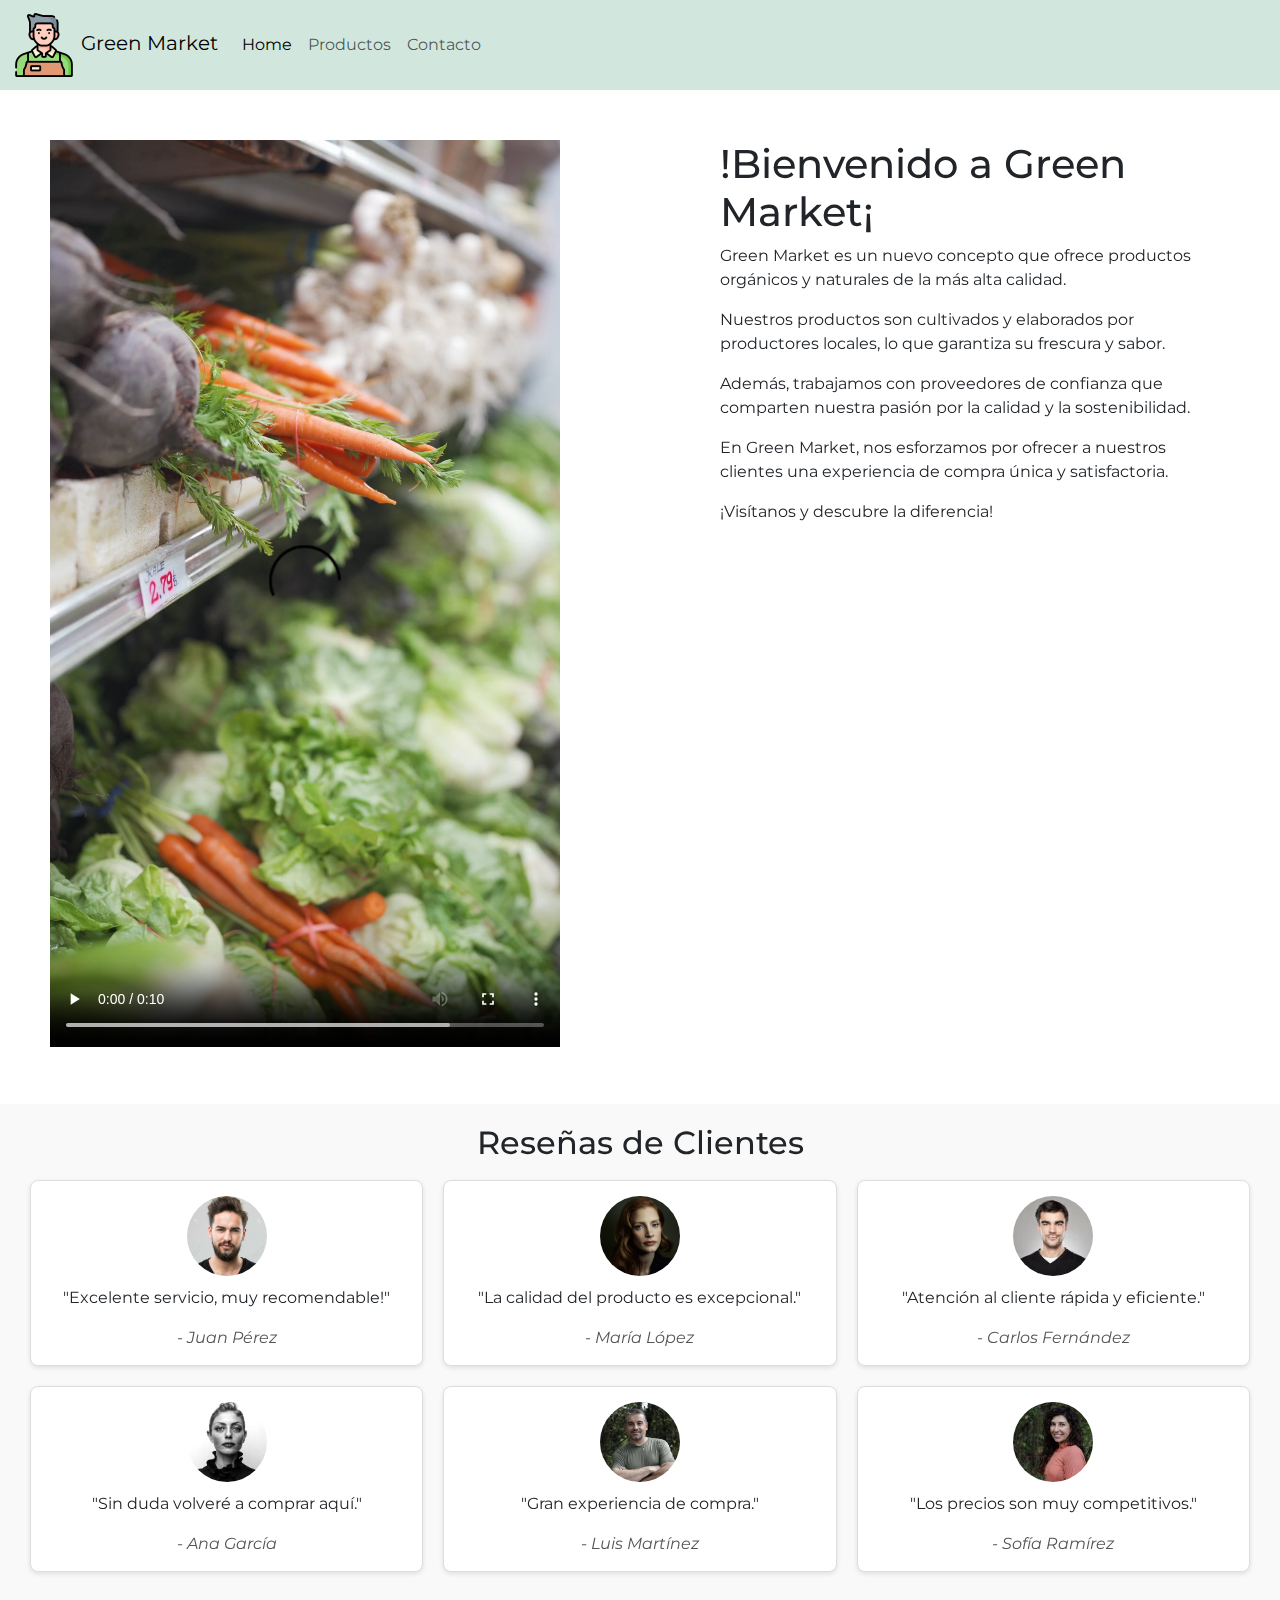
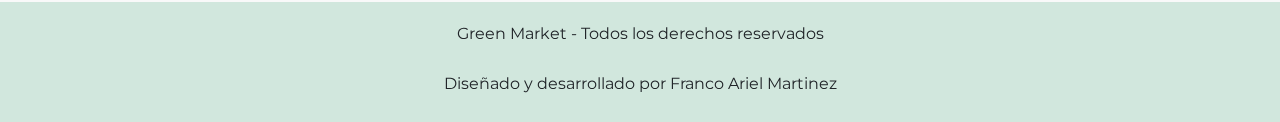
<file: index.html>
<!DOCTYPE html>
<html lang="es">

<head>
  <meta charset="UTF-8">
  <meta name="viewport" content="width=device-width, initial-scale=1.0">
  <title>Green Market</title>
  <link rel="stylesheet" href="css/styles.css">
  <link href="https://cdn.jsdelivr.net/npm/bootstrap@5.3.3/dist/css/bootstrap.min.css" rel="stylesheet"
    integrity="sha384-QWTKZyjpPEjISv5WaRU9OFeRpok6YctnYmDr5pNlyT2bRjXh0JMhjY6hW+ALEwIH" crossorigin="anonymous">
  <link rel="shortcut icon" href="/Resources/logo.png" type="image/x-icon">
  <link rel="preconnect" href="https://fonts.googleapis.com">
  <link rel="preconnect" href="https://fonts.gstatic.com" crossorigin>
  <link href="https://fonts.googleapis.com/css2?family=Montserrat:ital,wght@0,500;1,500&display=swap" rel="stylesheet">
</head>

<body>
  <header>
    <nav class="navbar navbar-expand-lg bg-success-subtle">
      <div class="container-fluid">
        <a class="navbar-brand" href="index.html">
          <img src="/Resources/logo.png" alt="Logo" class="d-inline-block align-text-center">
          Green Market
        </a>
        <button class="navbar-toggler" type="button" data-bs-toggle="collapse" data-bs-target="#navbarSupportedContent"
          aria-controls="navbarSupportedContent" aria-expanded="false" aria-label="Toggle navigation">
          <span class="navbar-toggler-icon"></span>
        </button>
        <div class="collapse navbar-collapse" id="navbarSupportedContent">
          <ul class="navbar-nav me-auto mb-2 mb-lg-0">
            <li class="nav-item">
              <a class="nav-link active" aria-current="page" href="index.html">Home</a>
            </li>
            <li class="nav-item">
              <a class="nav-link" href="/views/products.html">Productos</a>
            </li>
            <li class="nav-item">
              <a class="nav-link" href="/views/contact.html">Contacto</a>
            </li>
          </ul>
        </div>
      </div>
    </nav>
  </header>
  <main class="banner-container">
    <div class="video-container">
      <video src="/Resources/brandVideo.mp4" autoplay controls loop preload="auto">
      </video>
    </div>
    <div class="banner-text">
      <h1>
        !Bienvenido a Green Market¡
      </h1>
      <p>
        Green Market es un nuevo concepto que ofrece productos orgánicos y naturales de la más alta calidad.
      </p>
      <p>
        Nuestros productos son cultivados y elaborados por productores locales, lo que garantiza su frescura y sabor.
      </p>
      <p>
        Además, trabajamos con proveedores de confianza que comparten nuestra pasión por la calidad y la sostenibilidad.
      </p>
      <p>
        En Green Market, nos esforzamos por ofrecer a nuestros clientes una experiencia de compra única y satisfactoria.
      </p>
      <p>
        ¡Visítanos y descubre la diferencia!
      </p>
    </div>

  </main>
  <section class="reseñas" id="Reseñas">
    <h2 id="Reseñas">Reseñas de Clientes</h2>
    <div class="grid-container">
      <div class="grid-item">
        <img src="Resources/juan_perez.jpg" alt="Juan Pérez" class="perfil">
        <p>"Excelente servicio, muy recomendable!"</p>
        <cite>- Juan Pérez</cite>
      </div>
      <div class="grid-item">
        <img src="Resources/maria_lopez.jpg" alt="María López" class="perfil">
        <p>"La calidad del producto es excepcional."</p>
        <cite>- María López</cite>
      </div>
      <div class="grid-item">
        <img src="Resources/carlos_fernandez.jpg" alt="Carlos Fernández" class="perfil">
        <p>"Atención al cliente rápida y eficiente."</p>
        <cite>- Carlos Fernández</cite>
      </div>
      <div class="grid-item">
        <img src="Resources/ana_garcia.jpg" alt="Ana García" class="perfil">
        <p>"Sin duda volveré a comprar aquí."</p>
        <cite>- Ana García</cite>
      </div>
      <div class="grid-item">
        <img src="Resources/luis_martinez.jpg" alt="Luis Martínez" class="perfil">
        <p>"Gran experiencia de compra."</p>
        <cite>- Luis Martínez</cite>
      </div>
      <div class="grid-item">
        <img src="Resources/sofia_ramirez.jpg" alt="Sofía Ramírez" class="perfil">
        <p>"Los precios son muy competitivos."</p>
        <cite>- Sofía Ramírez</cite>
      </div>
    </div>
  </section>
  <section>

  </section>
  <footer class="bg-success-subtle">
    <p>
      Green Market - Todos los derechos reservados
    </p>
    <p>
      Diseñado y desarrollado por Franco Ariel Martinez
    </p>
  </footer>
  <script src="https://cdn.jsdelivr.net/npm/bootstrap@5.3.3/dist/js/bootstrap.bundle.min.js"
    integrity="sha384-YvpcrYf0tY3lHB60NNkmXc5s9fDVZLESaAA55NDzOxhy9GkcIdslK1eN7N6jIeHz"
    crossorigin="anonymous"></script>
</body>

</html>
</file>
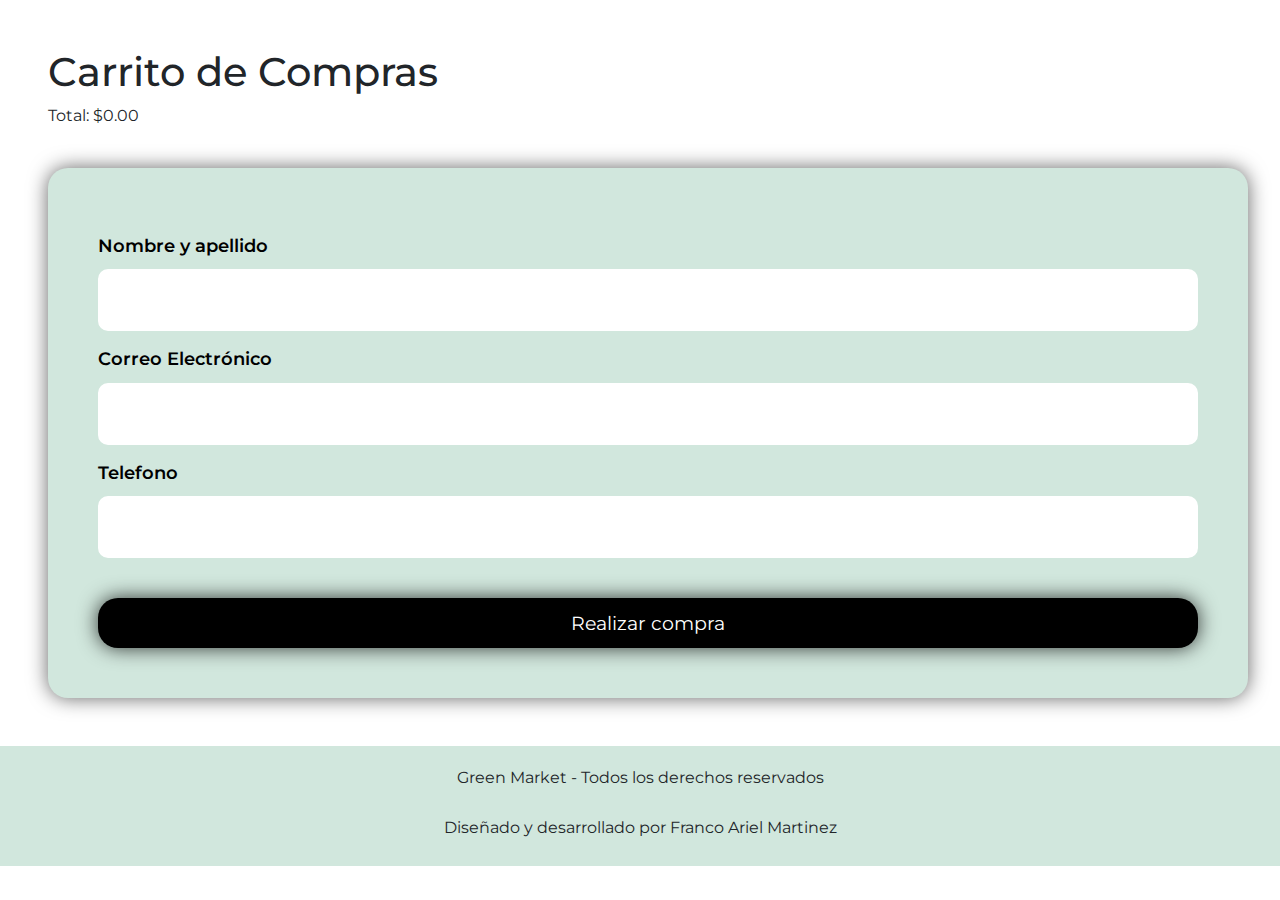
<file: views/checkout.html>
<!DOCTYPE html>
<html lang="es">

<head>
    <meta charset="UTF-8">
    <meta name="viewport" content="width=device-width, initial-scale=1.0">
    <title>Realizar Compra</title>
    <link rel="stylesheet" href="../css/styles.css">
    <link href="https://cdn.jsdelivr.net/npm/bootstrap@5.3.3/dist/css/bootstrap.min.css" rel="stylesheet"
        integrity="sha384-QWTKZyjpPEjISv5WaRU9OFeRpok6YctnYmDr5pNlyT2bRjXh0JMhjY6hW+ALEwIH" crossorigin="anonymous">
    <link rel="shortcut icon" href="../Resources/logo.png" type="image/x-icon">
    <link rel="preconnect" href="https://fonts.googleapis.com">
    <link rel="preconnect" href="https://fonts.gstatic.com" crossorigin>
    <link href="https://fonts.googleapis.com/css2?family=Montserrat:ital,wght@0,500;1,500&display=swap"
        rel="stylesheet">
</head>

<body>
    <main class="">
        <div class="m-5">
            <h1>Carrito de Compras</h1>
            <div id="cart-items"></div>
            <div class="margen">
                <div class="form bg-success-subtle">
                    <form class="formulario" id="contact-form" action="https://formspree.io/f/xdkkzvny" method="POST">
                        <input type="hidden" name="carrito" id="hidden-cart">
                        <label>
                            Nombre y apellido
                        </label>
                        <input type="textarea" name="nombre" id="nombre" required>
                        <label>
                            Correo Electrónico
                        </label>
                        <input type="email" name="email" id="email" required>
                        <label>
                            Telefono
                        </label>
                        <input type="tel" name="tel" id="tel" required>
                        <button type="submit" class="boton">Realizar compra</button>
                    </form>
                </div>
            </div>
        </div>
    </main>
    <footer class="bg-success-subtle">
        <p>
            Green Market - Todos los derechos reservados
        </p>
        <p>
            Diseñado y desarrollado por Franco Ariel Martinez
        </p>
    </footer>
    <script src="../js/checkout.js"></script>
</body>

</html>
</file>
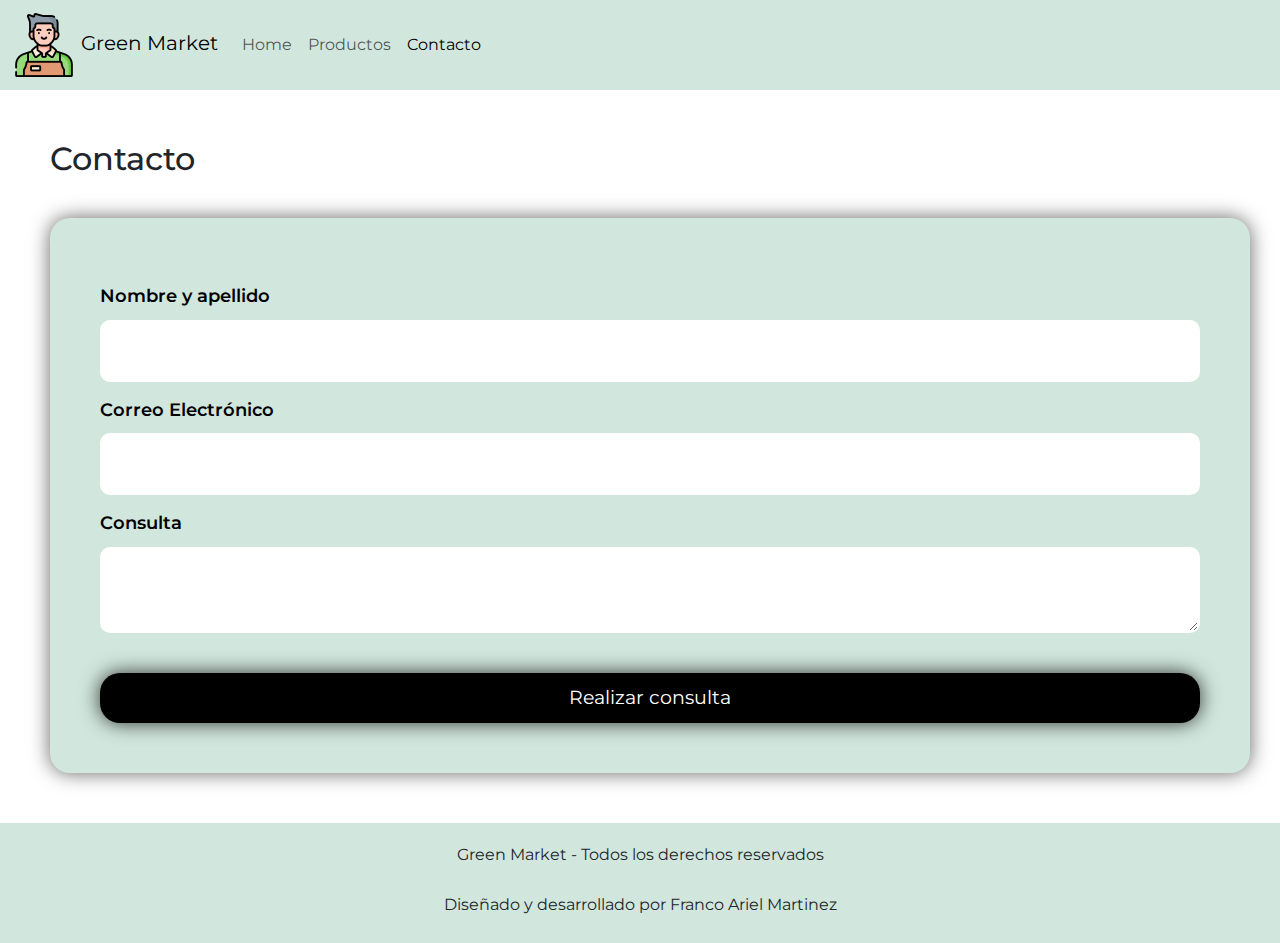
<file: views/contact.html>
<!DOCTYPE html>
<html lang="es">

<head>
  <meta charset="UTF-8">
  <meta name="viewport" content="width=device-width, initial-scale=1.0">
  <title>Green Market - Contacto</title>
  <link rel="stylesheet" href="../css/styles.css">
  <link href="https://cdn.jsdelivr.net/npm/bootstrap@5.3.3/dist/css/bootstrap.min.css" rel="stylesheet"
    integrity="sha384-QWTKZyjpPEjISv5WaRU9OFeRpok6YctnYmDr5pNlyT2bRjXh0JMhjY6hW+ALEwIH" crossorigin="anonymous">
  <link rel="preconnect" href="https://fonts.googleapis.com">
  <link rel="preconnect" href="https://fonts.gstatic.com" crossorigin>
  <link href="https://fonts.googleapis.com/css2?family=Montserrat:ital,wght@0,500;1,500&display=swap" rel="stylesheet">
  <link rel="shortcut icon" href="../Resources/logo.png" type="image/x-icon">
</head>

<body>
  <header>
    <nav class="navbar navbar-expand-lg bg-success-subtle">
      <div class="container-fluid">
        <a class="navbar-brand" href="../index.html">
          <img src="/Resources/logo.png" alt="Logo" class="d-inline-block align-text-center">
          Green Market
        </a>
        <button class="navbar-toggler" type="button" data-bs-toggle="collapse" data-bs-target="#navbarSupportedContent"
          aria-controls="navbarSupportedContent" aria-expanded="false" aria-label="Toggle navigation">
          <span class="navbar-toggler-icon"></span>
        </button>
        <div class="collapse navbar-collapse" id="navbarSupportedContent">
          <ul class="navbar-nav me-auto mb-2 mb-lg-0">
            <li class="nav-item">
              <a class="nav-link" aria-current="page" href="../index.html">Home</a>
            </li>
            <li class="nav-item">
              <a class="nav-link" href="products.html">Productos</a>
            </li>
            <li class="nav-item">
              <a class="nav-link active" aria-current="page" href="contact.html">Contacto</a>
            </li>
          </ul>
        </div>
      </div>
    </nav>
  </header>
  <main id="Contacto">
    <h2>
      Contacto
    </h2>

    <div class="margen">
      <div class="form bg-success-subtle">
        <form class="formulario" id="contact-form" action="https://formspree.io/f/mjkkrdbp" method="POST">
          <label>
            Nombre y apellido
          </label>
          <input type="text" name="nombre" id="nombre" required>
          <label>
            Correo Electrónico
          </label>
          <input type="email" name="email" id="email" required>
          <label>
            Consulta
          </label>
          <textarea name="message" id="message" required></textarea>
          <button type="submit" class="boton">Realizar consulta</button>
        </form>
      </div>
    </div>
  </main>
  <footer class="bg-success-subtle">
    <p>
      Green Market - Todos los derechos reservados
    </p>
    <p>
      Diseñado y desarrollado por Franco Ariel Martinez
    </p>
  </footer>
  <script src="https://cdn.jsdelivr.net/npm/bootstrap@5.3.3/dist/js/bootstrap.bundle.min.js"
    integrity="sha384-YvpcrYf0tY3lHB60NNkmXc5s9fDVZLESaAA55NDzOxhy9GkcIdslK1eN7N6jIeHz"
    crossorigin="anonymous"></script>
  <script src="../js/contact.js"></script>
</body>

</html>
</file>
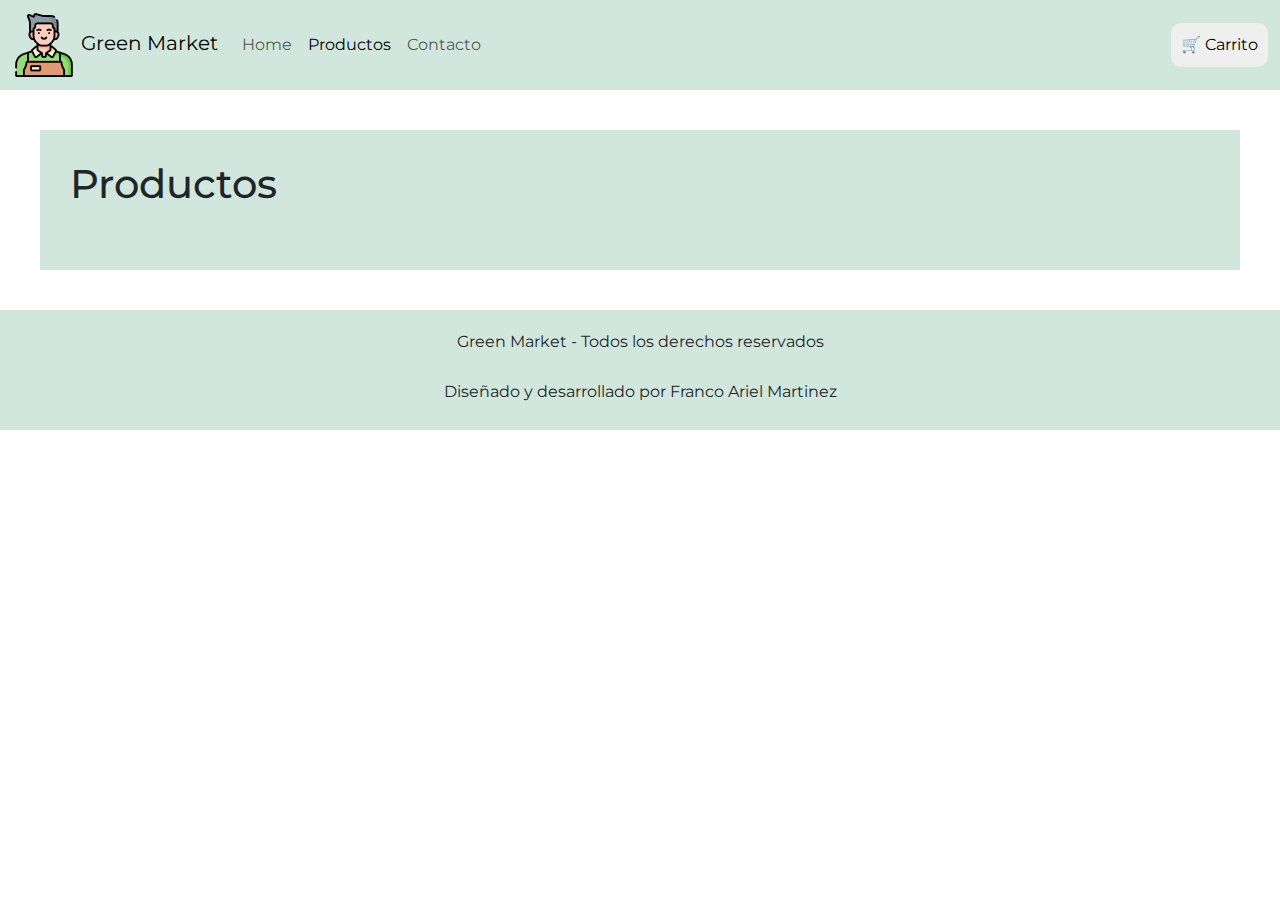
<file: views/products.html>
<!DOCTYPE html>
<html lang="es">

<head>
  <meta charset="UTF-8">
  <meta name="viewport" content="width=device-width, initial-scale=1.0">
  <title>Green Market - Productos</title>
  <link rel="stylesheet" href="../css/styles.css">
  <link href="https://cdn.jsdelivr.net/npm/bootstrap@5.3.3/dist/css/bootstrap.min.css" rel="stylesheet"
    integrity="sha384-QWTKZyjpPEjISv5WaRU9OFeRpok6YctnYmDr5pNlyT2bRjXh0JMhjY6hW+ALEwIH" crossorigin="anonymous">
  <link rel="shortcut icon" href="../Resources/logo.png" type="image/x-icon">
  <link rel="preconnect" href="https://fonts.googleapis.com">
  <link rel="preconnect" href="https://fonts.gstatic.com" crossorigin>
  <link href="https://fonts.googleapis.com/css2?family=Montserrat:ital,wght@0,500;1,500&display=swap" rel="stylesheet">
</head>

<body>
  <header>
    <nav class="navbar navbar-expand-md bg-success-subtle">
      <div class="container-fluid">
        <a class="navbar-brand" href="../index.html">
          <img src="/Resources/logo.png" alt="Logo" class="d-inline-block align-text-center">
          Green Market
        </a>
        <button class="navbar-toggler" type="button" data-bs-toggle="collapse" data-bs-target="#navbarSupportedContent"
          aria-controls="navbarSupportedContent" aria-expanded="false" aria-label="Toggle navigation">
          <span class="navbar-toggler-icon"></span>
        </button>
        <div class="collapse navbar-collapse" id="navbarSupportedContent">
          <ul class="navbar-nav me-auto mb-2 mb-lg-0">
            <li class="nav-item">
              <a class="nav-link" href="../index.html">Home</a>
            </li>
            <li class="nav-item">
              <a class="nav-link active" aria-current="page" href="products.html">Productos</a>
            </li>
            <li class="nav-item">
              <a class="nav-link" href="contact.html">Contacto</a>
            </li>
          </ul>
          <button id="cart-button" class="carrito-button">🛒 Carrito</button>
        </div>
      </div>
    </nav>
  </header>
  <main class="products bg-success-subtle">
    <h1>Productos</h1>
    <div id="products-container"></div>
  </main>
  <footer class="bg-success-subtle">
    <p>
      Green Market - Todos los derechos reservados
    </p>
    <p>
      Diseñado y desarrollado por Franco Ariel Martinez
    </p>
  </footer>
  <script src="https://cdn.jsdelivr.net/npm/bootstrap@5.3.3/dist/js/bootstrap.bundle.min.js"
    integrity="sha384-YvpcrYf0tY3lHB60NNkmXc5s9fDVZLESaAA55NDzOxhy9GkcIdslK1eN7N6jIeHz"
    crossorigin="anonymous"></script>
  <script src="../js/script.js"></script>
</body>

</html>
</file>
<file: css/styles.css>
*{
    margin: 0;
    padding: 0;
    box-sizing: border-box;
    font-family: "Montserrat", serif;
}

.montserrat-500 {
  font-family: "Montserrat", serif;
  font-optical-sizing: auto;
  font-weight: 500;
  font-style: normal;
}

#products-container {
    display: flex;
    flex-wrap: wrap;
    justify-content: center;
    gap: 1rem;
    margin-top: 2rem;
}

.banner-container{
  display: flex;
  padding: 50px;
  justify-content: space-between;
  gap: 10rem;
}

.video-container{
  width: 50%;
}

.banner-container video{
  width: 100%;
}

.banner-text{
  width: 50%;
  display: flex;
  flex-direction: column;
}

@media (max-width:850px){
  .banner-container{
    gap: 5rem;
  }
}

@media (max-width:761px) {
  .video-container{
    width: 40%;
  }

  .banner-text{
    width: 60%;
  }
}
  

@media (max-width:679px) {
  .banner-container{
    display: flex;
    flex-direction: column;
  }

  .video-container{
    width: 100%;
  }
  .banner-text{
    width: 100%;
    margin-top: 20px;
  }
  .banner-text h1{
    text-align:center ;
    margin-bottom: 20px;
  }
  .banner-container{
    gap: 0rem;
  }
} 


/*RESEÑAS*/

.reseñas {
  padding: 20px;
  text-align: center;
  background-color: #f9f9f9;
}

h2 {
  margin-bottom: 20px;
  color: #333;
}

.grid-container {
  display: grid;
  grid-template-columns: repeat(auto-fill, minmax(300px, 1fr));
  gap: 20px;
  padding: 10px;
}

.grid-item {
  background-color: #fff;
  border: 1px solid #ddd;
  border-radius: 8px;
  padding: 15px;
  box-shadow: 0 2px 5px rgba(0, 0, 0, 0.1);
  transition: transform 0.2s;
  text-align: center; 
}

.grid-item:hover {
  transform: scale(1.05);
}

.perfil {
  width: 80px; 
  height: 80px; 
  border-radius: 50%; 
  object-fit: cover; 
  margin-bottom: 10px; 
}

cite {
  display: block;
  margin-top: 10px;
  font-style: italic;
  color: #555;
}


/*CONTACTO*/

#Contacto{
  padding: 50px;
}

.form h1 {
  color: #000000;
  font-size: 3em;

}
.margen {
  margin-top: 40px;
}
.form {

  padding: 50px ;
  box-shadow: 0 0 20px rgba(0, 0, 0, 0.607);
  border-radius: 20px;
  text-align: center;
  width: 1200px;
  margin: 0 auto;    
}

.formulario {
  display: flex;
  flex-direction: column;
  text-align: left;
  

}

label {
  color: #000000;
  font-size: 1.1em;
  font-weight: 600;
  margin-bottom: 10px;
  margin-top: 15px;
}

input, textarea {
  padding: 17px 25px;
  border-radius: 10px;
  margin-bottom: 20px;
  background-color: rgba(255, 255, 255);
  border: 2px solid #ffffff;
  color:#000000 ;
  outline-color: #D9D9D9;
}

input::placeholder, textarea::placeholder {
  color: rgb(0, 0, 0);
}

.boton {
  font-size: 1.2em;
  border: 0;
  border-radius: 20px;
  background-color: #000000;
  color: rgb(255, 255, 255);
  box-shadow: 0 0 20px rgba(0, 0, 0, 0.79);
  cursor: pointer;
  transition: all .3s;
  height: 50px;
  margin-top: 40px;
}

.boton:hover {
  background-color:   #ffffff ;
  color: #268734;

}

.imputmobile {
  display: none;
}

@media (max-width:1200px) {
  .form {
      width: 90%;
  }
}
@media (max-width:500px){
  .imputpc{
      display: none;
  }
  .imputmobile {
      display: block;

  }
  .form h1 {
      font-size: 1.5em;
  }
}

/*PRODUCTOS*/

.products{
  margin: 40px;
  padding: 30px;
}


.details-button, .buy-button, .modal-button, .carrito-button, .remove-button{
  padding: 10px;
  border: none;
  border-radius: 10px;
}

.details-button{
  margin: 20px 0;
}
.buy-button{
 background-color:#93e29e;
}


@media (max-width:1200px) {
  .product-card{
    width: 30% !important;
  }
}

@media (max-width:900px) {
  .product-card{
    width: 45% !important;
  }
}

@media (max-width:679px) {
  .product-card{
    width: 90% !important;
  }
} 


@media (max-width:830px) {
  .modal-image{
    width: 100% !important ;
  }
}

.product-image{
    width: 30%;
}

.cart-container{
    display: flex;
    justify-content: space-between;
    align-items: center;
}

@media (max-width:680px) {
    .cart-container{
      flex-direction: column;
    }
    
    .cart-container input{
       width: 20%;
       margin: 20px 0;
      }

    .cart-container button{
        margin: 0;
    }

    .cart-container img{
        width: 50%;
    }
  } 

.remove-button{
    background-color: #f6a8a8;  
    margin-right: 20px; 
}

.quantity-input{
    background-color:#93e29e;
    width: 20%;
    margin: 0 20px;
    text-align: center;
}


/*FOOTER*/

footer{
  height: 120px;
  display: flex;
  justify-content: center;
  align-items: center;
  flex-direction: column;
}

footer p{
  text-align: center;
  margin-top: 10px;
}
</file>
